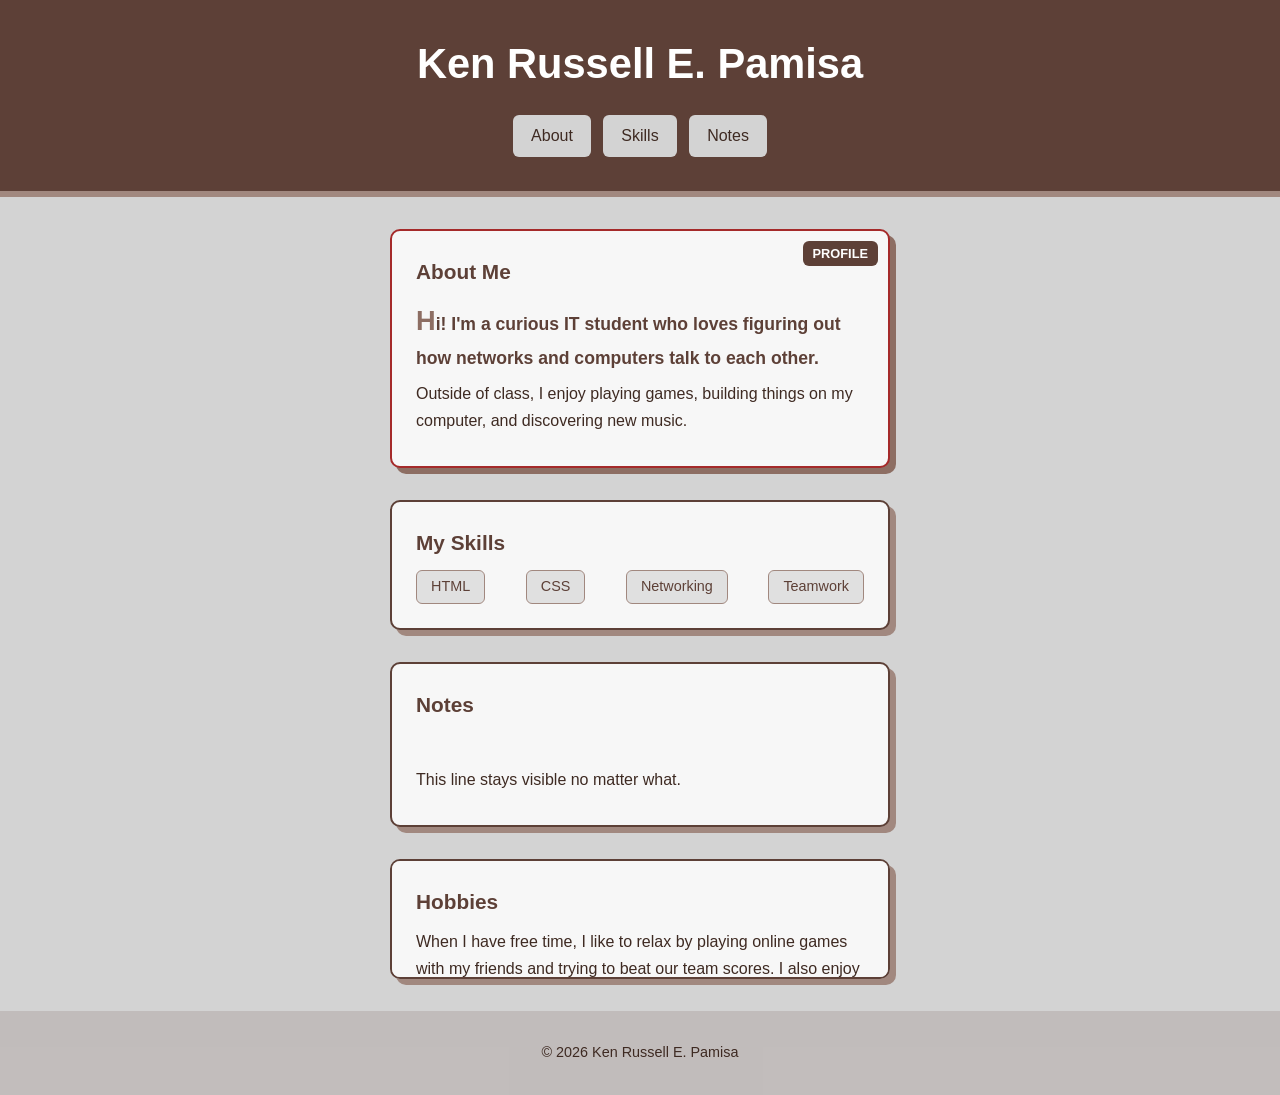
<file: IT-110 ACT3/index.html>
<!DOCTYPE html>
<html lang="en">
<head>
  <meta charset="UTF-8">
  <title>My Profile Card</title>
  <link rel="stylesheet" href="style.css">
</head>

<body>
   <header>
      <h1>Ken Russell E. Pamisa</h1>
        <nav>
           <a href="#about">About</a>
           <a href="#skills">Skills</a>
           <a href="#notes">Notes</a>
        </nav>
    </header>

 <main>
     <div class="card" id="about">
        <h2>About Me</h2>
        <p class="intro">Hi! I'm a curious IT student who loves figuring out how networks and computers talk to each other.</p>
        <p>Outside of class, I enjoy playing games, building things on my computer, and discovering new music.</p>
    </div>

    <div class="card" id="skills">
        <h2>My Skills</h2>
          <ul class="skills-list">
            <li>HTML</li>
            <li>CSS</li>
            <li>Networking</li>
            <li>Teamwork</li>
          </ul>
    </div>

    <div class="card" id="notes">
        <h2>Notes</h2>
          <p class="hide-none">This sentence is removed from the page and leaves no space behind.</p>
          <p class="hide-visibility">This sentence can't be seen, but its space is still reserved.</p>
          <p>This line stays visible no matter what.</p>
    </div>

    <div class="card scroll-box">
      <h2>Hobbies</h2>
        <p>When I have free time, I like to relax by playing online games with my friends
 and trying to beat our team scores. I also enjoy customizing my desktop setup, from
 the wallpaper to the keyboard shortcuts, so it feels just right for studying. On
 quiet evenings I put on my headphones and listen to playlists while I read about
 new technology or practice small coding exercises. Sometimes I sketch ideas for
 simple websites in a notebook before building them, and on weekends I like to take
 a walk outside to clear my head and get ready for the next week of classes.</p>
    </div>
 </main>
 
 <footer>
 <p>&copy; 2026 Ken Russell E. Pamisa</p>
 </footer>
 
</body>
</html>
</file>
<file: IT-110 ACT3/style.css>
/*1. RESET*/
* {
  margin: 0;
  padding: 0;
  box-sizing: border-box;
}

/*2. BASE / TYPOGRAPHY  (brown and light gray theme) */
body {
  font-family: "Trebuchet MS", Verdana, sans-serif;
  font-size: 1rem;                       /* rem unit */
  background-color: lightgray;           /* color name */
  color: #3e2a22;
  line-height: 1.65;
}

h1, h2 {                                 /* grouping selector */
  font-weight: bold;
  color: brown;
}

h1 {
  font-size: 2.6rem;
  color: white;
  margin-bottom: 12px;
}

h2 {
  font-size: 1.3em;                      /* em unit */
  margin-bottom: 10px;
  color: #5d4037;                        /* hex color */
}

/*3. LAYOUT (header, footer, main)*/
header,
footer {
  text-align: center;
  padding: 30px 0;
  margin-bottom: 32px;
}

header {
  background-color: #5d4037;
  border-bottom: 6px solid #a1887f;
}

footer {
  margin-top: 32px;
  margin-bottom: 0;
  font-size: 0.9rem;
  background-color: rgba(93, 64, 55, 0.15);     /* rgba color */
}

main {
  width: 100%;                           /* % unit */
}

/*4. COMPONENTS*/

/* ---- Cards ----
   Total rendered width of one .card:
   box-sizing is border-box, so the 500px width already includes the
   padding and border. Total = 500px
   (content area = 500 - 2*24 padding - 2*2 border = 448px).
   Margins and the offset box-shadow are outside the box and are not
   counted. */
.card {
  width: 500px;
  padding: 24px;
  border: 2px solid #5d4037;             /* width, style, color in one line */
  border-radius: 10px;
  background-color: #f7f7f7;
  box-shadow: 6px 6px 0 #a1887f;         /* bold offset shadow */
  margin: 0 auto;                        /* center horizontally */
  margin-bottom: 32px;                   /* space between cards */
}

/* Descendant selector */
.card p {
  margin-bottom: 8px;
  text-align: left;
}

/* ---- CASCADE DEMO ----
   Two rules target the intro color:
     "#about .intro" -> specificity (1,1,0)  color: #5d4037 (dark brown)
     ".intro"        -> specificity (0,1,0)  color: brown
   "#about .intro" WINS because an ID outweighs a class. It is written
   FIRST and ".intro" comes later, yet the ID rule still wins, which
   shows that specificity is checked before order. */
#about .intro {
  color: #5d4037;
}

.intro {
  font-size: 1.1rem;
  font-weight: bold;
  color: brown;                          /* loses to #about .intro */
}

/* Pseudo-element: bigger first letter of the intro */
.intro::first-letter {
  font-size: 1.7rem;
  color: #8d6e63;
}

/* ID selector + positioning */
#about {
  position: relative;
  border-color: brown;
  box-shadow: 6px 6px 0 #8d6e63;
}

/* Badge in the top-right corner of #about */
#about::after {
  content: "PROFILE";
  position: absolute;
  top: 10px;
  right: 10px;
  background-color: #5d4037;
  color: white;
  font-size: 0.8rem;
  font-weight: bold;
  padding: 2px 10px;
  border-radius: 6px;
}

/* ---- Navigation ---- */
nav a {
  display: inline-block;                 /* lets padding and width work */
  padding: 8px 18px;
  margin: 4px;
  background-color: lightgray;
  color: #3e2a22;
  text-decoration: none;
  border-radius: 6px;
}

/* Pseudo-class */
nav a:hover {
  background-color: #a1887f;
  color: white;
}

/* ---- Skills list (flexbox) ---- */
.skills-list {
  display: flex;
  justify-content: space-between;
  gap: 8px;
  list-style: none;
}

/* Child selector: each li styled like a small tag */
.skills-list > li {
  background-color: #e0e0e0;
  color: #5d4037;
  border: 1px solid #a1887f;
  padding: 4px 14px;
  border-radius: 6px;
  font-size: 0.9rem;
}

/*5. DISPLAY AND VISIBILITY*/
.hide-none {
  display: none;
}

.hide-visibility {
  visibility: hidden;
}

/* Difference: .hide-none is removed from the layout completely, so the
   next paragraph moves up and no gap appears. .hide-visibility is only
   invisible; it still takes up its space, so an empty gap is left. */

/* Fixed height + scrollbar */
.scroll-box {
  height: 120px;
  overflow: auto;
}

/*REFLECTION ANSWERS
   1. The "#about .intro" rule won over ".intro" because of
      specificity. An ID selector counts for more than a class, so
      (1,1,0) beats (0,1,0). It won even though ".intro" is written
      later; order only decides when specificity is tied.

   2. With content-box, the 500px width would cover only the content,
      so padding and border are added on top:
      500 + (24 x 2 padding) + (2 x 2 border) = 500 + 48 + 4 = 552px.

   3. I would use visibility: hidden when the layout should not shift,
      such as a message that appears later in the same spot. I would
      use display: none when the element should take up no space.
   */
</file>
